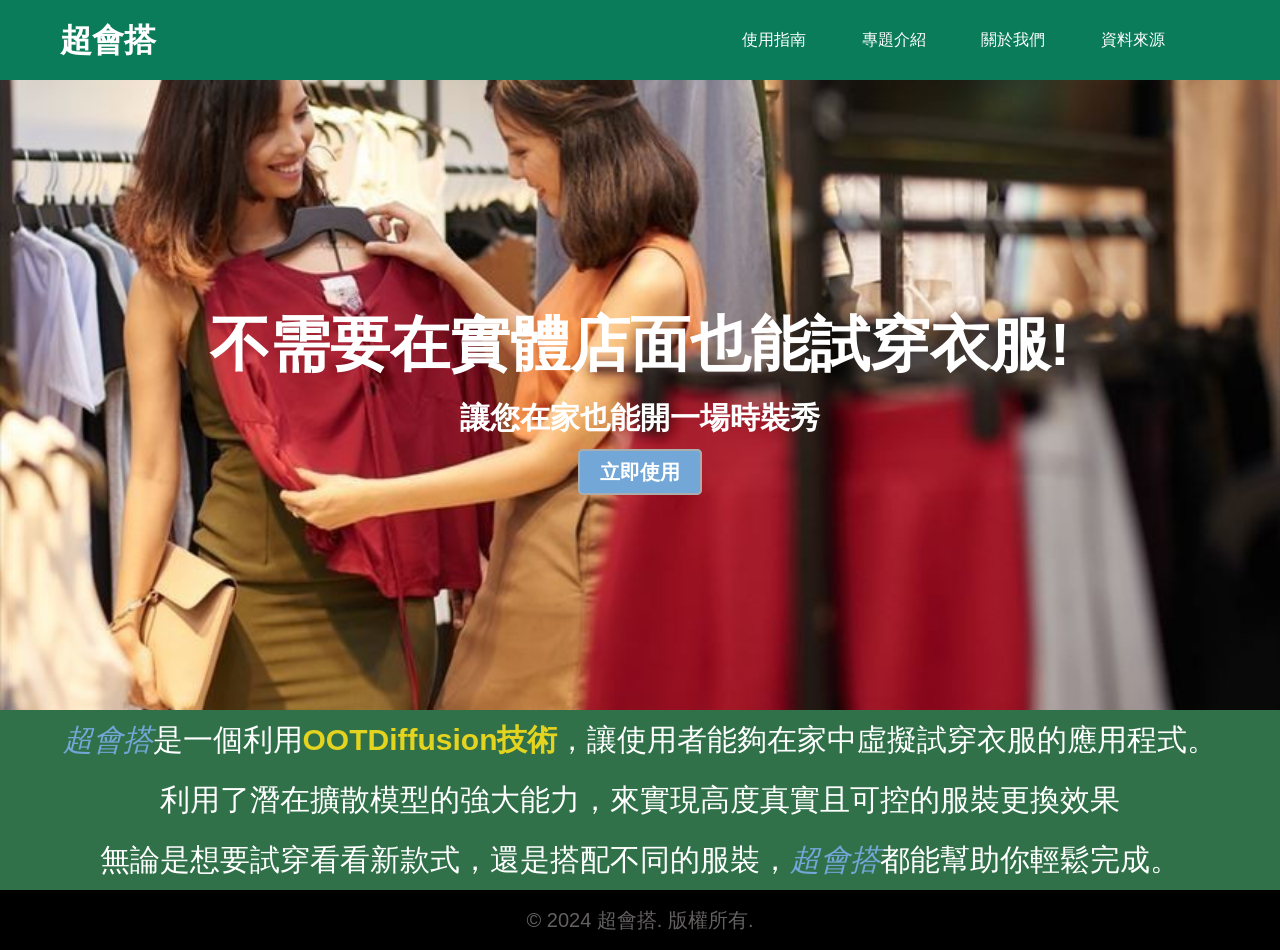
<file: index.html>
<!DOCTYPE html>
<html lang="zh-TW">
<head>
    <meta charset="UTF-8">
    <meta name="viewport" content="width=device-width, initial-scale=1.0">
    <title>超會搭</title>
    <link rel="stylesheet" href="styles.css">
</head>
<body>
    <header>
    <h1>超會搭</h1>
    <nav>
    <ul>
        <li><a href="guide.html">使用指南</a></li>
        <li><a href="introduction.html">專題介紹</a></li>
        <li><a href="aboutus.html">關於我們</a></li>
        <li><a href="resources.html">資料來源</a></li>
    </ul>
    </nav>
    </header>
    <main>
    <section class="subtitle">
    <h2>不需要在實體店面也能試穿衣服!</h2>
    <h3>讓您在家也能開一場時裝秀</h3>
    <h4><a href="tryon_suggest.html">立即使用</a></h4>
    </section>
    <section class="substance">
    <p><em>超會搭</em>是一個利用<strong>OOTDiffusion技術</strong>，讓使用者能夠在家中虛擬試穿衣服的應用程式。<br>利用了潛在擴散模型的強大能力，來實現高度真實且可控的服裝更換效果<br>無論是想要試穿看看新款式，還是搭配不同的服裝，<em>超會搭</em>都能幫助你輕鬆完成。<br></p>
    </section>
    </main>
    <footer>
    <p>&copy; 2024 超會搭. 版權所有.</p>
    </footer>
</body>
</html>
</file>
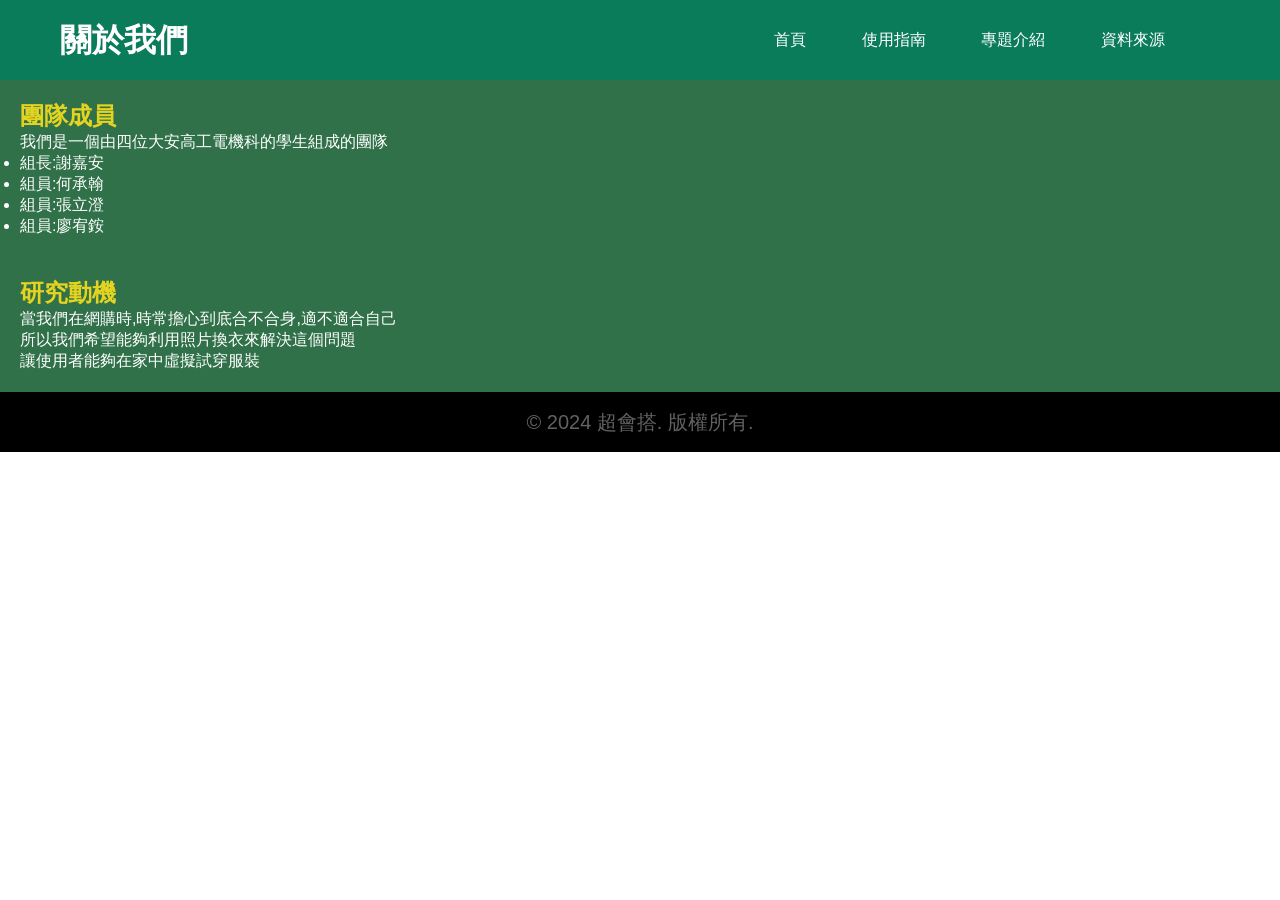
<file: aboutus.html>
<!DOCTYPE html>
<html lang="zh-TW">
<head>
    <meta charset="UTF-8">
    <meta name="viewport" content="width=device-width, initial-scale=1.0">
    <title>關於我們</title>
    <link rel="stylesheet" href="styles.css">
</head>
<body>
        <header>
    <h1>關於我們</h1>
    <nav>
    <ul>
        <li><a href="index.html">首頁</a></li>
        <li><a href="guide.html">使用指南</a></li>
        <li><a href="introduction.html">專題介紹</a></li>
        <li><a href="resources.html">資料來源</a></li>
    </ul>
    </nav>
    </header>
    <main>
    <section class="aboutus">
    <h2>團隊成員</h2>
    <p>我們是一個由四位大安高工電機科的學生組成的團隊</p>
    <ul>
        <li>組長:謝嘉安</li>
        <li>組員:何承翰</li>
        <li>組員:張立澄</li>
        <li>組員:廖宥銨</li>
    </ul>
    </section>
    <section class="why">
    <h2>研究動機</h2>
    <p>當我們在網購時,時常擔心到底合不合身,適不適合自己</p>
    <p>所以我們希望能夠利用照片換衣來解決這個問題</p>
    <p>讓使用者能夠在家中虛擬試穿服裝</p>
    </section>
    </main>
    <footer>
    <p>&copy; 2024 超會搭. 版權所有.</p>
    </footer>
</body>
</html>
</file>
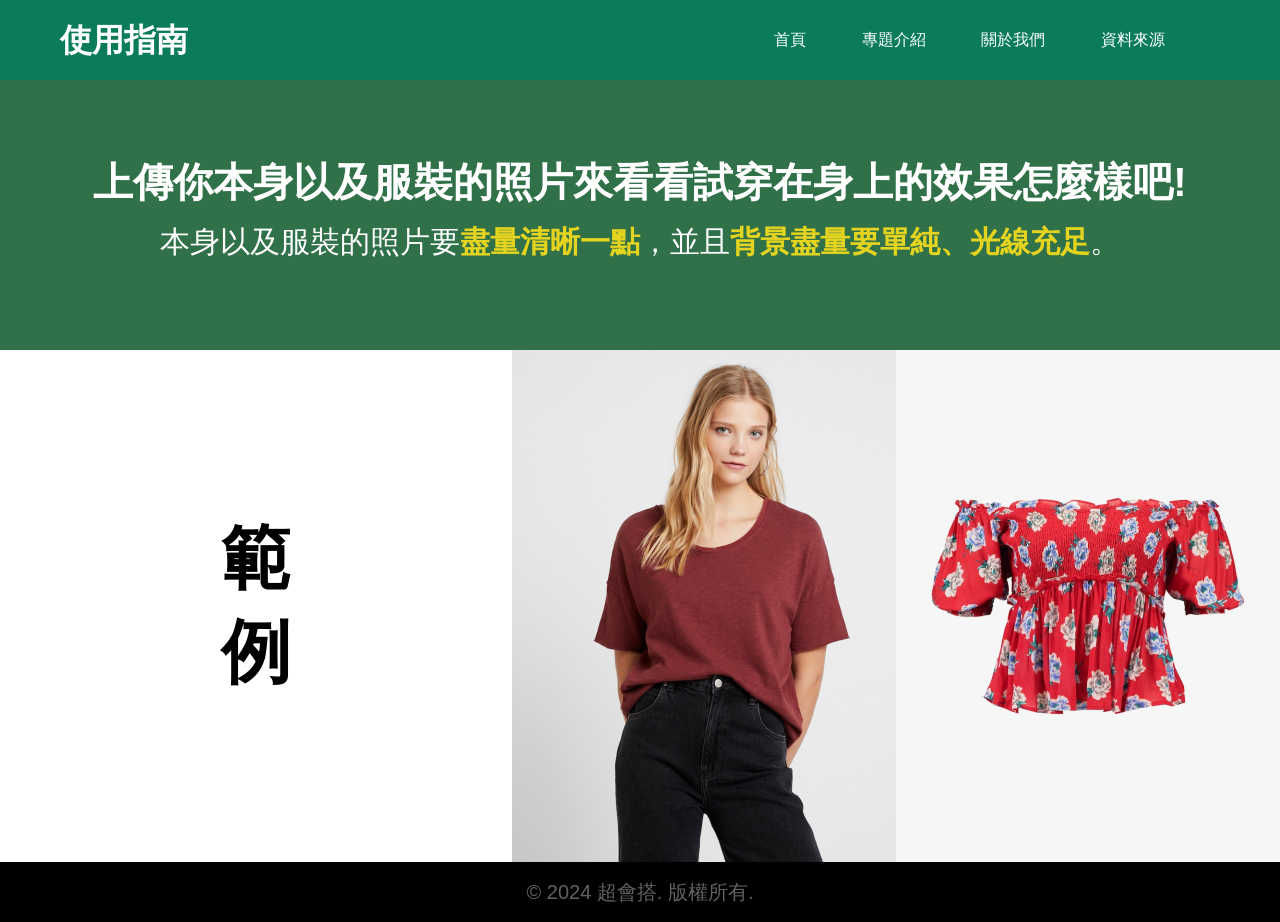
<file: guide.html>
<!DOCTYPE html>
<html lang="zh-TW">
<head>
    <meta charset="UTF-8">
    <meta name="viewport" content="width=device-width, initial-scale=1.0">
    <title>使用指南</title>
    <link rel="stylesheet" href="styles.css">
</head>
<body>
        <header>
    <h1>使用指南</h1>
    <nav>
    <ul>
        <li><a href="index.html">首頁</a></li>
        <li><a href="introduction.html">專題介紹</a></li>
        <li><a href="aboutus.html">關於我們</a></li>
        <li><a href="resources.html">資料來源</a></li>
    </ul>
    </nav>
    </header>
    <main>
    <section class="guide">
    <h2>上傳你本身以及服裝的照片來看看試穿在身上的效果怎麼樣吧!</h2>
    <p>本身以及服裝的照片要<strong>盡量清晰一點</strong>，並且<strong>背景盡量要單純、光線充足</strong>。</p>
    </section>
    <section class="example">
    <div class="word">
    <h4>範</h4>
    <h4>例</h4>
    </div>
    <img src="images/00017_00.jpg" alt="人體照片範例"><img src="images/02305_00.jpg" alt="衣服照片範例">

    </section>
    </main>
    <footer>
    <p>&copy; 2024 超會搭. 版權所有.</p>
    </footer>
</body>
</html>
</file>
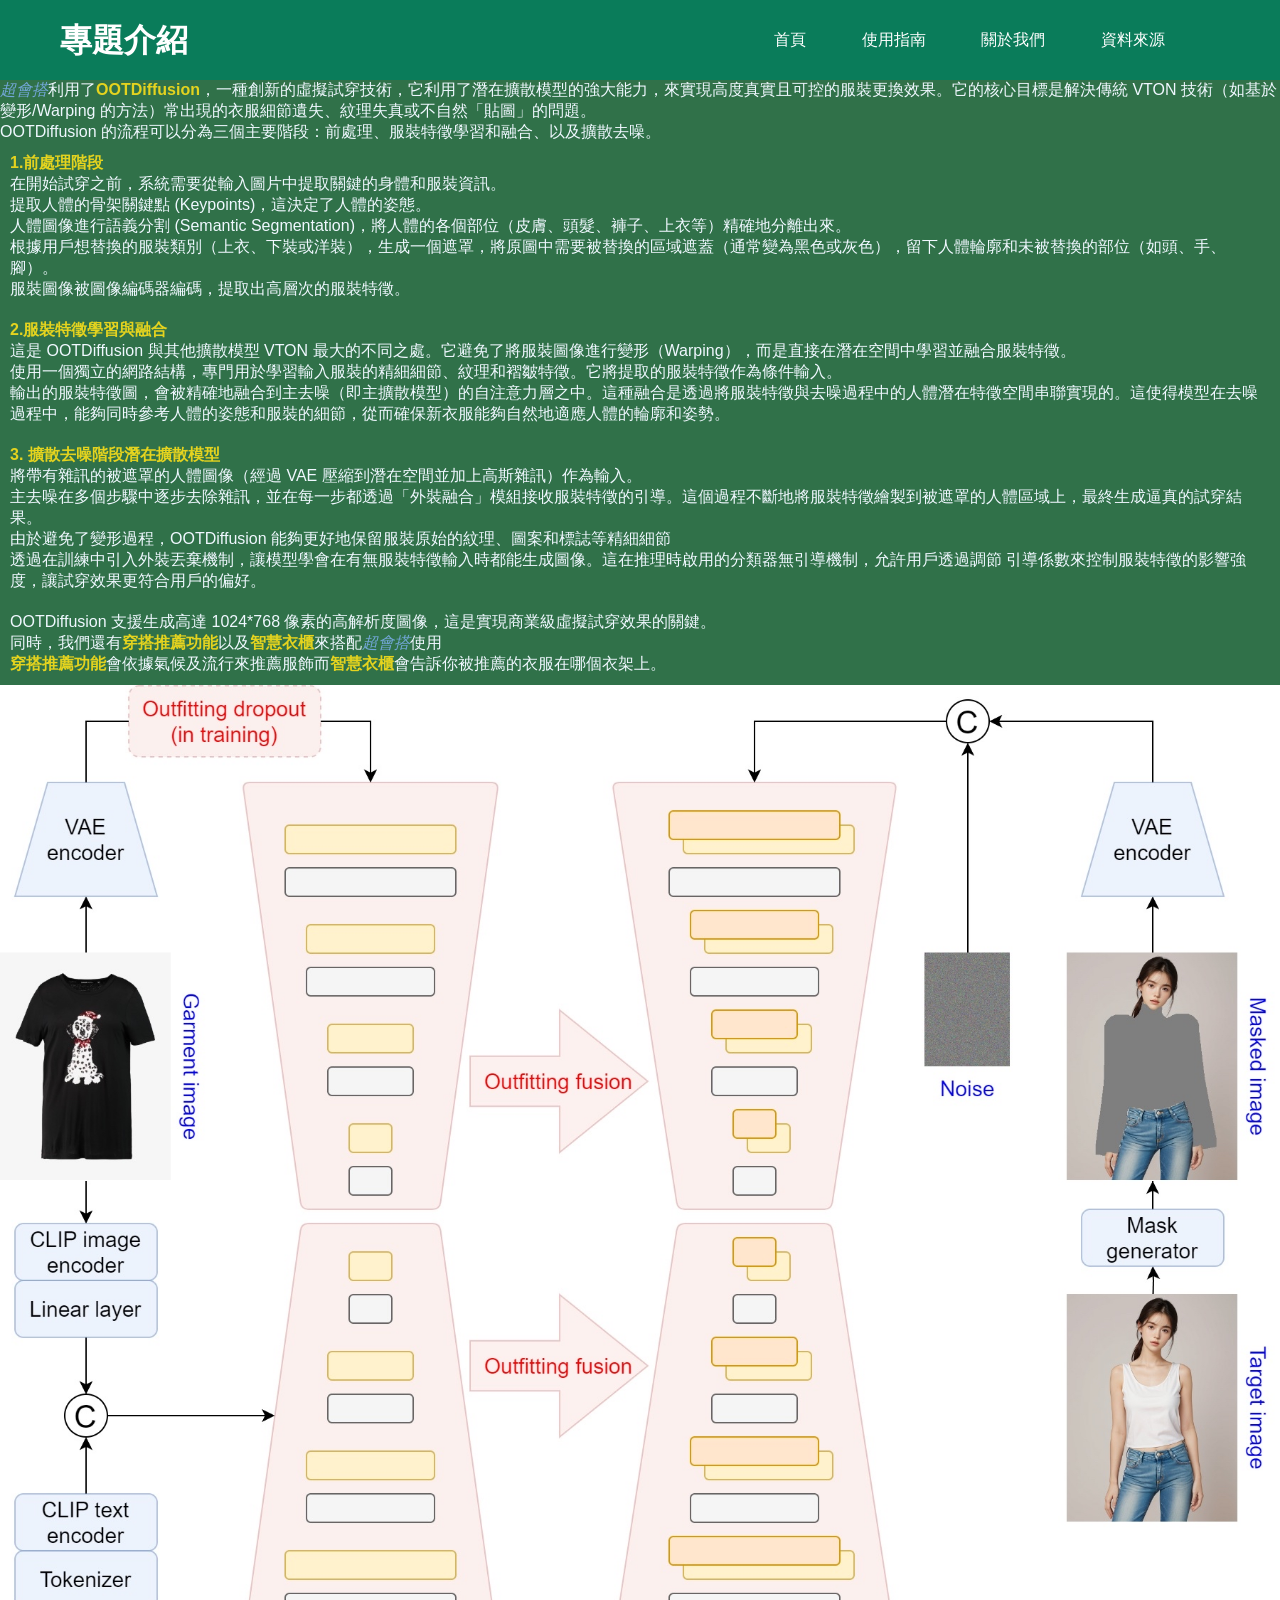
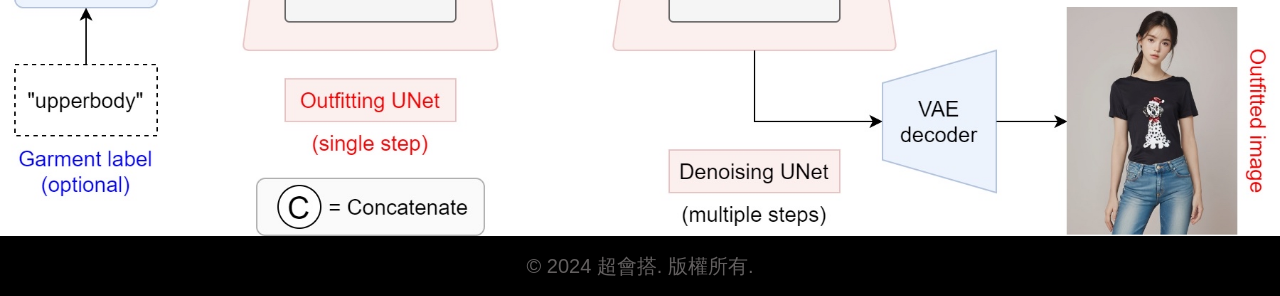
<file: introduction.html>
<!DOCTYPE html>
<html lang="zh-TW">
<head>
    <meta charset="UTF-8">
    <meta name="viewport" content="width=device-width, initial-scale=1.0">
    <title>專題介紹</title>
    <link rel="stylesheet" href="styles.css">
</head>
<body>
        <header>
    <h1>專題介紹</h1>
    <nav>
    <ul>
        <li><a href="index.html">首頁</a></li>
        <li><a href="guide.html">使用指南</a></li>
        <li><a href="aboutus.html">關於我們</a></li>
        <li><a href="resources.html">資料來源</a></li>

    </ul>
    </nav>
    </header>
    <main>
    <section class="intro">
    <p><em>超會搭</em>利用了<strong>OOTDiffusion</strong>，一種創新的虛擬試穿技術，它利用了潛在擴散模型的強大能力，來實現高度真實且可控的服裝更換效果。它的核心目標是解決傳統 VTON 技術（如基於變形/Warping 的方法）常出現的衣服細節遺失、紋理失真或不自然「貼圖」的問題。</p>
    <p>OOTDiffusion 的流程可以分為三個主要階段：前處理、服裝特徵學習和融合、以及擴散去噪。</p>
    <div class="intro1">
    <h4>1.前處理階段</h4>
    <P>在開始試穿之前，系統需要從輸入圖片中提取關鍵的身體和服裝資訊。</P>
    <ul>
    <li>提取人體的骨架關鍵點 (Keypoints)，這決定了人體的姿態。</li>
    <li>人體圖像進行語義分割 (Semantic Segmentation)，將人體的各個部位（皮膚、頭髮、褲子、上衣等）精確地分離出來。</li>
    <li>根據用戶想替換的服裝類別（上衣、下裝或洋裝），生成一個遮罩，將原圖中需要被替換的區域遮蓋（通常變為黑色或灰色），留下人體輪廓和未被替換的部位（如頭、手、腳）。</li>
    <li>服裝圖像被圖像編碼器編碼，提取出高層次的服裝特徵。</li>
    </ul>
    </div>
    <div class="intro2">
    <h4>2.服裝特徵學習與融合</h4>
    <p>這是 OOTDiffusion 與其他擴散模型 VTON 最大的不同之處。它避免了將服裝圖像進行變形（Warping），而是直接在潛在空間中學習並融合服裝特徵。</p>
    <ul>
    <li>使用一個獨立的網路結構，專門用於學習輸入服裝的精細細節、紋理和褶皺特徵。它將提取的服裝特徵作為條件輸入。</li>
    <li> 輸出的服裝特徵圖，會被精確地融合到主去噪（即主擴散模型）的自注意力層之中。這種融合是透過將服裝特徵與去噪過程中的人體潛在特徵空間串聯實現的。這使得模型在去噪過程中，能夠同時參考人體的姿態和服裝的細節，從而確保新衣服能夠自然地適應人體的輪廓和姿勢。</li>
    </ul>
    </div>
    <div class="intro3">
    <h4>3. 擴散去噪階段潛在擴散模型 </h4>
    <p>將帶有雜訊的被遮罩的人體圖像（經過 VAE 壓縮到潛在空間並加上高斯雜訊）作為輸入。</p>
    <p>主去噪在多個步驟中逐步去除雜訊，並在每一步都透過「外裝融合」模組接收服裝特徵的引導。這個過程不斷地將服裝特徵繪製到被遮罩的人體區域上，最終生成逼真的試穿結果。</p>
    <ul>
    <li> 由於避免了變形過程，OOTDiffusion 能夠更好地保留服裝原始的紋理、圖案和標誌等精細細節</li>
    <li>透過在訓練中引入外裝丟棄機制，讓模型學會在有無服裝特徵輸入時都能生成圖像。這在推理時啟用的分類器無引導機制，允許用戶透過調節 引導係數來控制服裝特徵的影響強度，讓試穿效果更符合用戶的偏好。</li>
    </ul>
    </div>
    <div class="intro4">
    <p>OOTDiffusion 支援生成高達 1024*768 像素的高解析度圖像，這是實現商業級虛擬試穿效果的關鍵。</p>
    <p>同時，我們還有<strong>穿搭推薦功能</strong>以及<strong>智慧衣櫃</strong>來搭配<em>超會搭</em>使用<br><strong>穿搭推薦功能</strong>會依據氣候及流行來推薦服飾而<strong>智慧衣櫃</strong>會告訴你被推薦的衣服在哪個衣架上。<br></p>
    </div>
    <img src="images/流程.png" alt="照片換衣流程圖" style="width: 100%; height: auto;">
    </section>
    </main>
    <footer>
    <p>&copy; 2024 超會搭. 版權所有.</p>
    </footer>
</body>
</html>
</file>
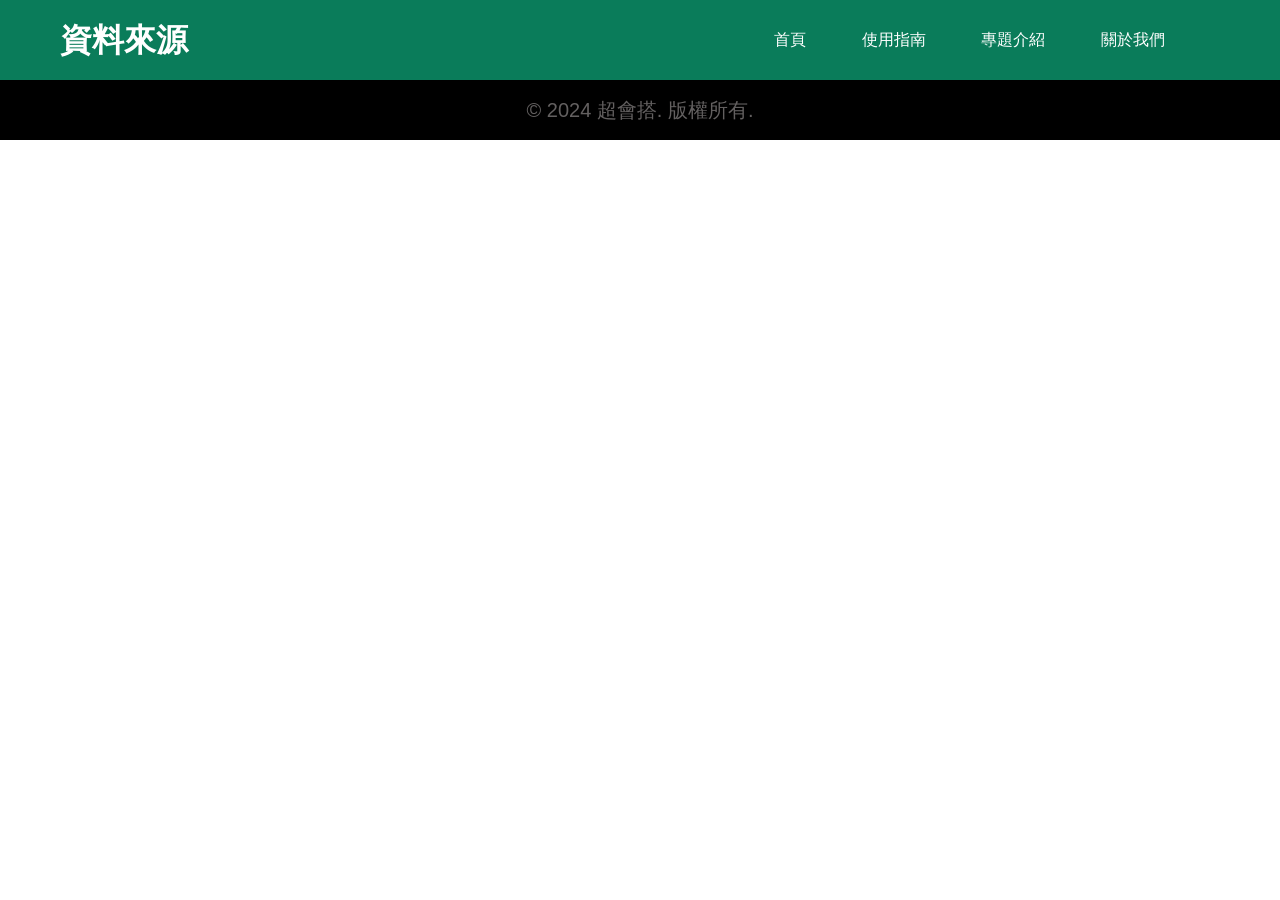
<file: resources.html>
<!DOCTYPE html>
<html lang="zh-TW">
<head>
    <meta charset="UTF-8">
    <meta name="viewport" content="width=device-width, initial-scale=1.0">
    <title>資料來源</title>
    <link rel="stylesheet" href="styles.css">
</head>
<body>
        <header>
    <h1>資料來源</h1>
    <nav>
    <ul>
        <li><a href="index.html">首頁</a></li>
        <li><a href="guide.html">使用指南</a></li>
        <li><a href="introduction.html">專題介紹</a></li>
        <li><a href="aboutus.html">關於我們</a></li>

    </ul>
    </nav>
    </header>
    <main>
    </main>
    <footer>
    <p>&copy; 2024 超會搭. 版權所有.</p>
    </footer>
</body>
</html>
</file>
<file: styles.css>
*{
    padding: 0;
    margin: 0;
}
header {
    background-color: rgb(10, 124, 90);
    height: 80px;
    width: 100%;
}
header ul {
    position: absolute;
    right:5vw;
    top:0;
    line-height: 80px;
}
h1 {
    position: absolute;
    left:60px;
    top:0;
    line-height: 80px;
    color: white;
}
header li {
    display: inline;
    margin-right: 4vw;
}
header a {
    color: white;
    text-decoration: none;
}
header a:hover {
    text-decoration: underline;
}
.subtitle {
    background-color: rgb(248, 205, 124);
    color: white;
    height:70vh;
    background-image: url(images/試衣服.jpg);
    background-repeat: no-repeat;
    background-size: cover;
    background-position: center;
    display: flex;
    flex-direction: column;
    align-items: center;
    justify-content: center;
}
.subtitle h2 {
    font-size: 60px;
}
.subtitle h3 {
    color: white;
    font-size: 30px;
    margin: 12px 0 20px;
}
.subtitle a {
    color:white;
    font-size: 20px;
    text-decoration: none;
    background-color: #73a7d8;
    border: 2px solid #ACACAC;
    padding: 10px 20px;
    border-radius: 5px;
}
.substance {
    background-color: rgb(48, 113, 73);
    color: white;
    display: flex;
    flex-direction: column;
    align-items: center;
    justify-content: center;
}
.substance p {
    font-size: 30px;
    text-align: center;
    line-height: 2em;
}
.substance strong{
    color: #e4d31f;
}
em{
    color: #73a7d8;
}
.guide {
    height: 30vh;
    background-color: rgb(48, 113, 73);
    color: white;
    display: flex;
    flex-direction: column;
    align-items: center;
    justify-content: center;
}
.guide h2{
    font-size: 40px;
}
.guide p{
    font-size: 30px;
    margin: 12px 0 12px;
}
.guide strong{
    color: #e4d31f;
}
.example {
    display: flex;
}
.example img {
    width: 30%;
}
.word {
    font-size: 70px;
    width: 70%;
    background-color: white;
    display: flex;
    flex-direction: column;
    align-items: center;
    justify-content: center;
}
.intro {
    color: aliceblue;
    background-color: rgb(48, 113, 73);
    display: flex;
    flex-direction: column;
}
.intro1{
    padding: 10px 10px;
}
.intro2{
    padding: 10px 10px;
}
.intro3{
    padding: 10px 10px;
}
.intro4{
    padding: 10px 10px;
}
.intro h4 {
    color: #e4d31f;
}
.intro strong{
    color: #e4d31f;
}
.aboutus {
    background-color: rgb(48, 113, 73);
    color: white;
    padding: 20px 20px;
}
.aboutus h2{
    color: #e4d31f;
}
.why h2 {
    color: #e4d31f;
}
.why {
    background-color: rgb(48, 113, 73);
    color: white;
    padding: 20px 20px;
}
body {
  font-family: 'PingFang TC', sans-serif;
}
footer {
    background-color: black;
    color: #636060;
    height: 60px;
    display: flex;
    justify-content: center;
    align-items: center;
    font-size: 20px;
    line-height: 1.8em;
}
</file>
